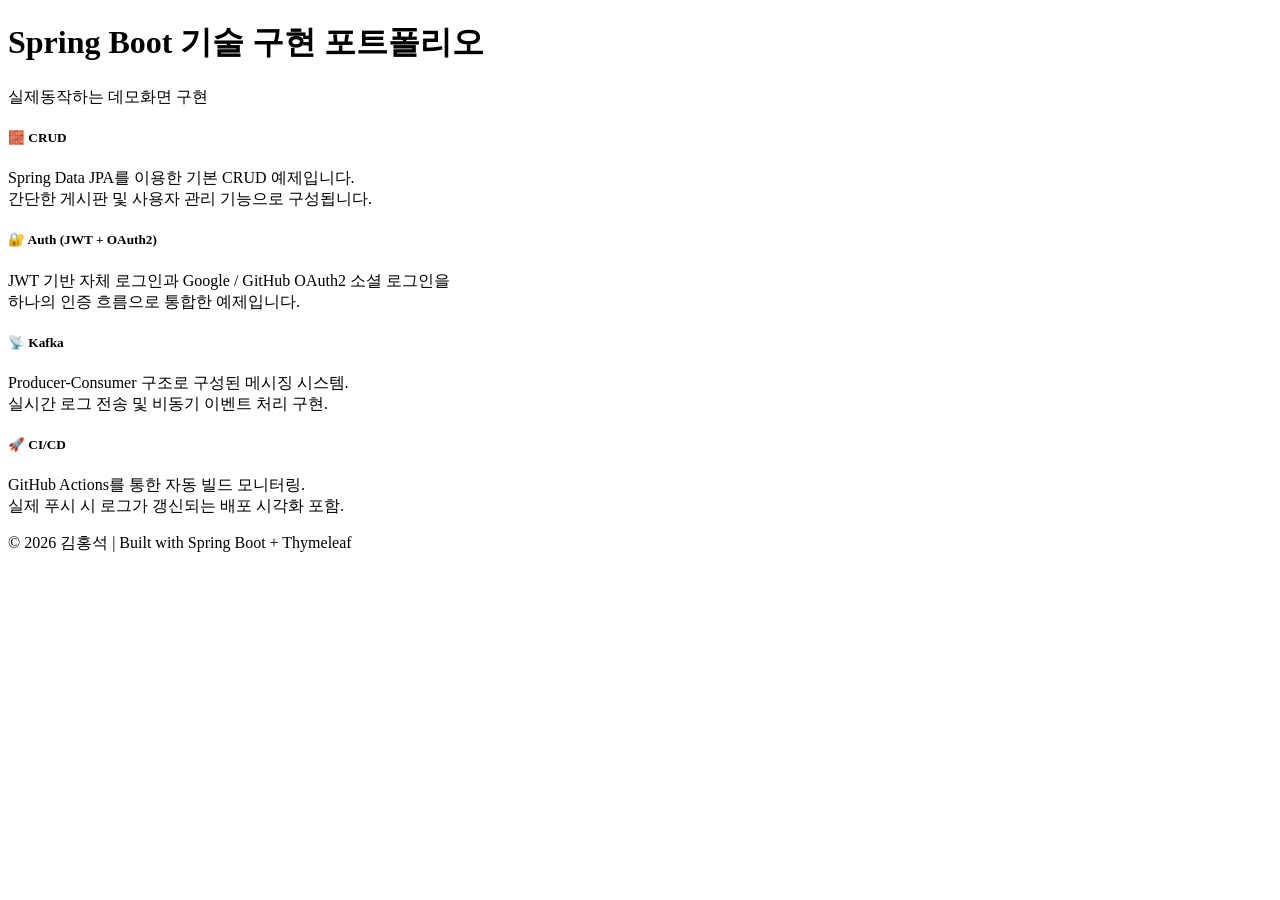
<file: src/main/resources/templates/index.html>
<!DOCTYPE html>
<html xmlns:th="http://www.thymeleaf.org" lang="ko">
<head>
    <meta charset="UTF-8">
    <meta name="viewport" content="width=device-width, initial-scale=1.0">
    <title>Tech Portfolio | Spring Boot Showcase</title>

    <th:block th:replace="~{layout/commonheader :: commonheader}"></th:block>
</head>
<body>
<th:block th:replace="~{layout/sidebar :: sidebar}"></th:block>

<div class="content">
    <div class="hero">
        <h1>Spring Boot 기술 구현 포트폴리오</h1>
        <p>실제동작하는 데모화면 구현</p>
    </div>

    <div class="cards">
        <div class="card-tech">
            <h5>🧱 CRUD</h5>
            <p>Spring Data JPA를 이용한 기본 CRUD 예제입니다.<br>
                간단한 게시판 및 사용자 관리 기능으로 구성됩니다.</p>
        </div>

        <div class="card-tech">
            <h5>🔐 Auth (JWT + OAuth2)</h5>
            <p>JWT 기반 자체 로그인과 Google / GitHub OAuth2 소셜 로그인을<br>
                하나의 인증 흐름으로 통합한 예제입니다.</p>
        </div>

        <div class="card-tech">
            <h5>📡 Kafka</h5>
            <p>Producer-Consumer 구조로 구성된 메시징 시스템.<br>
                실시간 로그 전송 및 비동기 이벤트 처리 구현.</p>
        </div>

        <div class="card-tech">
            <h5>🚀 CI/CD</h5>
            <p>GitHub Actions를 통한 자동 빌드 모니터링.<br>
                실제 푸시 시 로그가 갱신되는 배포 시각화 포함.</p>
        </div>
    </div>

    <div class="footer">
        © 2026 김홍석 | Built with Spring Boot + Thymeleaf
    </div>
</div>
</body>
</html>
</file>
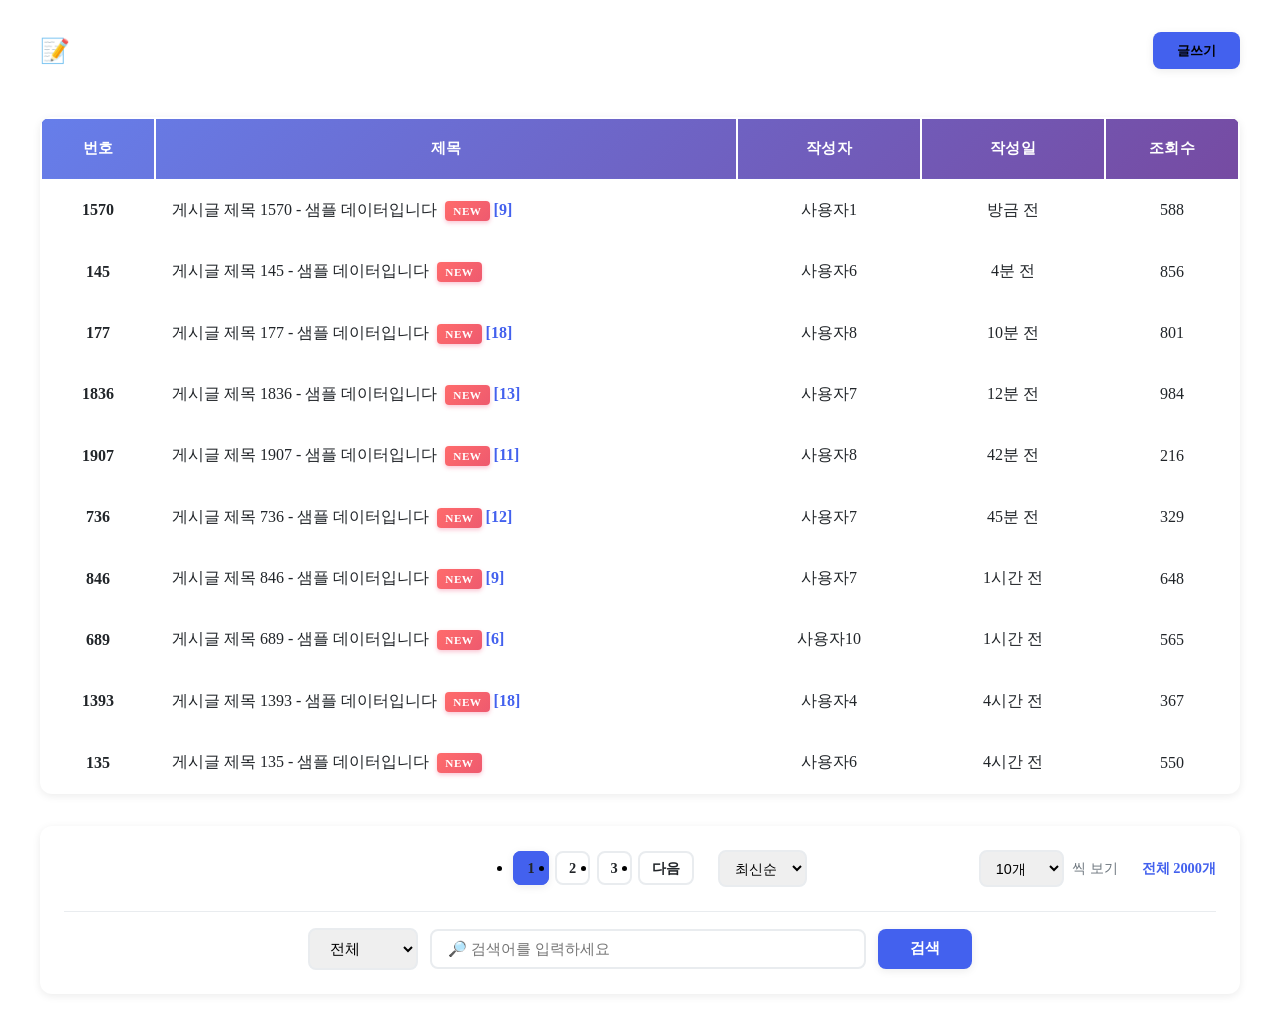
<file: src/main/resources/templates/board/index.html>
<!DOCTYPE html>
<html xmlns:th="http://www.thymeleaf.org" lang="ko">
<head>
    <meta charset="UTF-8">
    <title>게시판</title>
    <th:block th:replace="~{layout/commonheader :: commonheader}"></th:block>
    <style>
        :root {
            --primary-color: #4361ee;
            --primary-hover: #3451d1;
            --secondary-color: #6c757d;
            --success-color: #06d6a0;
            --danger-color: #ef476f;
            --light-bg: #f8f9fa;
            --border-color: #e9ecef;
            --text-primary: #212529;
            --text-secondary: #6c757d;
            --shadow-sm: 0 2px 8px rgba(0, 0, 0, 0.08);
            --shadow-md: 0 4px 16px rgba(0, 0, 0, 0.12);
        }

        .board-container {
            max-width: 1200px;
            margin: 2rem auto;
            padding: 0 1.5rem;
        }

        .board-header {
            display: flex;
            justify-content: space-between;
            align-items: center;
            margin-bottom: 2rem;
            padding-bottom: 1rem;
        }

        .board-header h2 {
            color: white;
            font-weight: 700;
            margin: 0;
            display: flex;
            align-items: center;
            gap: 0.5rem;
        }

        #writeBtn {
            background: var(--primary-color);
            border: none;
            padding: 0.6rem 1.5rem;
            border-radius: 8px;
            font-weight: 600;
            transition: all 0.3s ease;
            box-shadow: var(--shadow-sm);
        }

        #writeBtn:hover {
            background: var(--primary-hover);
            transform: translateY(-2px);
            box-shadow: var(--shadow-md);
        }

        .board-controls {
            display: flex;
            flex-direction: column;
            margin-top: 2rem;
            padding: 1.5rem;
            background: white;
            border-radius: 12px;
            box-shadow: var(--shadow-sm);
            gap: 1.5rem;
        }

        .top-controls {
            display: grid;
            grid-template-columns: 1fr auto 1fr;
            align-items: center;
            gap: 1.5rem;
        }

        .left-group {
            display: flex;
            align-items: center;
            justify-content: center;
            gap: 1.5rem;
            flex-wrap: wrap;
            grid-column: 2;
        }

        .sort-selector {
            display: flex;
            align-items: center;
            gap: 0.5rem;
            color: var(--text-secondary);
            font-size: 0.9rem;
        }

        .sort-selector select {
            border: 2px solid var(--border-color);
            border-radius: 8px;
            padding: 0.45rem 0.7rem;
            font-weight: 500;
            transition: all 0.2s ease;
            font-size: 0.9rem;
        }

        .sort-selector select:focus {
            border-color: var(--primary-color);
            box-shadow: 0 0 0 3px rgba(67, 97, 238, 0.1);
        }

        .right-controls {
            display: flex;
            align-items: center;
            gap: 1.5rem;
            white-space: nowrap;
            justify-self: end;
        }

        .page-size-selector {
            display: flex;
            align-items: center;
            gap: 0.5rem;
            color: var(--text-secondary);
            font-size: 0.9rem;
        }

        .page-size-selector select {
            border: 2px solid var(--border-color);
            border-radius: 8px;
            padding: 0.45rem 0.7rem;
            font-weight: 500;
            transition: all 0.2s ease;
            font-size: 0.9rem;
        }

        .page-size-selector select:focus {
            border-color: var(--primary-color);
            box-shadow: 0 0 0 3px rgba(67, 97, 238, 0.1);
        }

        .total-count {
            color: var(--text-secondary);
            font-size: 0.9rem;
        }

        .total-count span {
            font-weight: 700;
            color: var(--primary-color);
        }

        .board-table {
            width: 100%;
            background: white;
            border-radius: 12px;
            overflow: hidden;
            box-shadow: var(--shadow-sm);
        }

        .board-table table {
            width: 100%;
            margin-bottom: 0;
        }

        .board-table thead {
            background: linear-gradient(135deg, #667eea 0%, #764ba2 100%);
        }

        .board-table th {
            color: white;
            font-weight: 600;
            text-align: center;
            padding: 1.2rem 1rem;
            font-size: 0.95rem;
            letter-spacing: 0.3px;
        }

        .board-table td {
            padding: 1.2rem 1rem;
            text-align: center;
            vertical-align: middle;
            color: var(--text-primary);
        }

        .board-table .title-cell {
            text-align: left;
            font-weight: 500;
            color: var(--text-primary);
        }

        .board-table .title-cell:hover {
            color: var(--primary-color);
        }

        .board-table tbody tr {
            border-bottom: 1px solid var(--border-color);
            cursor: pointer;
            transition: all 0.2s ease;
        }

        .board-table tbody tr:last-child {
            border-bottom: none;
        }

        .board-table tbody tr:hover {
            background: linear-gradient(to right, #f8f9fa 0%, #ffffff 100%);
            transform: scale(1.01);
        }

        .pagination-wrapper {
            display: flex;
            align-items: center;
        }

        .pagination {
            display: flex;
            gap: 0.4rem;
            margin: 0;
            flex-wrap: wrap;
        }

        .bottom-controls {
            display: flex;
            justify-content: center;
            padding-top: 1rem;
            border-top: 1px solid var(--border-color);
        }

        .pagination .page-item .page-link {
            border: 2px solid var(--border-color);
            color: var(--text-primary);
            border-radius: 8px;
            padding: 0.45rem 0.75rem;
            font-weight: 600;
            transition: all 0.3s ease;
            font-size: 0.9rem;
        }

        .pagination .page-item .page-link:hover {
            background: var(--primary-color);
            color: white;
            border-color: var(--primary-color);
            transform: translateY(-2px);
        }

        .pagination .page-item.active .page-link {
            background: var(--primary-color);
            border-color: var(--primary-color);
            box-shadow: var(--shadow-sm);
        }

        .search-box {
            display: flex;
            gap: 0.75rem;
            align-items: center;
            justify-content: center;
        }

        .search-box select,
        .search-box input {
            border: 2px solid var(--border-color);
            border-radius: 8px;
            padding: 0.6rem 1rem;
            font-size: 0.95rem;
            transition: all 0.2s ease;
        }

        .search-box select {
            min-width: 110px;
        }

        .search-box input {
            min-width: 250px;
            width: 400px;
        }

        .search-box select:focus,
        .search-box input:focus {
            border-color: var(--primary-color);
            box-shadow: 0 0 0 3px rgba(67, 97, 238, 0.1);
            outline: none;
        }

        .search-box button {
            background: var(--primary-color);
            border: none;
            border-radius: 8px;
            padding: 0.6rem 2rem;
            color: white;
            font-weight: 600;
            transition: all 0.3s ease;
            box-shadow: var(--shadow-sm);
            white-space: nowrap;
            font-size: 0.95rem;
        }

        .search-box button:hover {
            background: var(--primary-hover);
            transform: translateY(-2px);
            box-shadow: var(--shadow-md);
        }

        .empty-board {
            text-align: center;
            padding: 4rem 2rem;
            color: var(--text-secondary);
        }

        .empty-board p {
            font-size: 1.2rem;
            margin-bottom: 0.5rem;
            font-weight: 600;
        }

        .badge-new {
            background: linear-gradient(135deg, #ff6b6b 0%, #ee5a6f 100%);
            color: white;
            font-size: 0.7rem;
            padding: 0.25rem 0.5rem;
            border-radius: 4px;
            margin-left: 0.5rem;
            font-weight: 700;
            letter-spacing: 0.5px;
            box-shadow: 0 2px 4px rgba(239, 71, 111, 0.3);
        }

        .comment-count {
            color: var(--primary-color);
            font-weight: 600;
        }

        @media (max-width: 1024px) {
            .top-controls {
                grid-template-columns: 1fr;
                gap: 1.5rem;
            }

            .left-group {
                grid-column: 1;
                justify-content: center;
            }

            .right-controls {
                width: 100%;
                justify-self: center;
                justify-content: space-between;
            }

            .search-box {
                width: 100%;
                flex-wrap: wrap;
            }

            .search-box input {
                flex: 1;
                min-width: 200px;
            }
        }

        @media (max-width: 768px) {
            .board-container {
                padding: 0 1rem;
            }

            .board-header {
                flex-direction: column;
                gap: 1rem;
                align-items: flex-start;
            }

            #writeBtn {
                width: 100%;
            }

            .board-table .col-author,
            .board-table .col-date,
            .board-table .col-views {
                display: none;
            }

            .left-group {
                flex-direction: column;
                align-items: stretch;
                gap: 1rem;
            }

            .pagination-wrapper {
                justify-content: center;
            }

            .search-box {
                flex-direction: column;
            }

            .search-box select,
            .search-box input,
            .search-box button {
                width: 100%;
            }

            .right-controls {
                flex-direction: column;
                gap: 1rem;
            }
        }
    </style>
</head>
<body>
<th:block th:replace="~{layout/sidebar :: sidebar}"></th:block>

<div class="content">
    <div class="board-container">
        <!-- 헤더 -->
        <div class="board-header">
            <h2 class="color-white">📝 게시판</h2>
            <button id="writeBtn" class="btn btn-primary">
                글쓰기
            </button>
        </div>

        <!-- 게시글 목록 -->
        <div class="board-table">
            <table class="table table-hover mb-0">
                <thead>
                    <tr>
                        <th style="width: 80px;">번호</th>
                        <th>제목</th>
                        <th class="col-author" style="width: 150px;">작성자</th>
                        <th class="col-date" style="width: 150px;">작성일</th>
                        <th class="col-views" style="width: 100px;">조회수</th>
                    </tr>
                </thead>
                <tbody id="boardList">
                    <!-- 게시글 목록이 여기에 동적으로 추가됩니다 -->
                </tbody>
            </table>
        </div>

        <!-- 하단 컨트롤 -->
        <div class="board-controls">
            <!-- 상단: 페이징 + 정렬 + 페이지 크기 + 전체 개수 -->
            <div class="top-controls">
                <div class="left-group">
                    <!-- 페이징 -->
                    <div class="pagination-wrapper">
                        <nav>
                            <ul id="pagination" class="pagination">
                                <!-- 페이징이 여기에 동적으로 추가됩니다 -->
                            </ul>
                        </nav>
                    </div>

                    <!-- 정렬 -->
                    <div class="sort-selector">
                        <select id="sortType">
                            <option value="latest">최신순</option>
                            <option value="views">조회순</option>
                        </select>
                    </div>
                </div>

                <!-- 우측: 페이지 크기 + 전체 개수 -->
                <div class="right-controls">
                    <div class="page-size-selector">
                        <select id="pageSize">
                            <option value="10">10개</option>
                            <option value="20">20개</option>
                            <option value="50">50개</option>
                            <option value="100">100개</option>
                        </select>
                        <span>씩 보기</span>
                    </div>
                    <div class="total-count">
                        <span>전체 <span id="totalCount">0</span>개</span>
                    </div>
                </div>
            </div>

            <!-- 하단: 검색 -->
            <div class="bottom-controls">
                <div class="search-box">
                    <select id="searchType">
                        <option value="all">전체</option>
                        <option value="title">제목</option>
                        <option value="content">내용</option>
                        <option value="author">작성자</option>
                    </select>
                    <input type="text" id="searchKeyword" placeholder="🔎 검색어를 입력하세요">
                    <button id="searchBtn">검색</button>
                </div>
            </div>
        </div>
    </div>
</div>

<script>
    let currentPage = 1;
    let totalPages = 1;
    let pageSize = 10;
    let sortType = 'latest';
    let searchType = 'all';
    let searchKeyword = '';

    // 페이지 로드 시 실행
    document.addEventListener('DOMContentLoaded', () => {
        setupEventListeners();
        // URL 파라미터에서 초기 상태 복원
        restoreStateFromUrl();
        loadBoardList(false); // 초기 로드는 히스토리에 추가하지 않음

        // 브라우저 뒤로가기/앞으로가기 처리
        window.addEventListener('popstate', (event) => {
            restoreStateFromUrl();
            loadBoardList(false); // popstate는 이미 히스토리 이동이므로 추가 안 함
        });
    });

    // URL 파라미터에서 상태 복원
    function restoreStateFromUrl() {
        const params = new URLSearchParams(window.location.search);
        currentPage = parseInt(params.get('page')) || 1;
        pageSize = parseInt(params.get('size')) || 10;
        sortType = params.get('sort') || 'latest';
        searchType = params.get('searchType') || 'all';
        searchKeyword = params.get('keyword') || '';

        // 폼에 값 복원
        document.getElementById('pageSize').value = pageSize;
        document.getElementById('sortType').value = sortType;
        document.getElementById('searchType').value = searchType;
        document.getElementById('searchKeyword').value = searchKeyword;
    }

    // URL 업데이트 (브라우저 히스토리에 기록)
    function updateUrl(addToHistory = false) {
        const params = new URLSearchParams();

        if (currentPage > 1) {
            params.set('page', currentPage);
        }

        if (pageSize !== 10) {
            params.set('size', pageSize);
        }

        if (sortType !== 'latest') {
            params.set('sort', sortType);
        }

        if (searchType !== 'all') {
            params.set('searchType', searchType);
        }

        if (searchKeyword) {
            params.set('keyword', searchKeyword);
        }

        const newUrl = params.toString()
            ? `${window.location.pathname}?${params.toString()}`
            : window.location.pathname;

        const state = { page: currentPage, pageSize, sortType, searchType, searchKeyword };

        if (addToHistory) {
            // 새 항목을 히스토리에 추가 (뒤로가기 가능)
            window.history.pushState(state, '', newUrl);
        } else {
            // 현재 항목만 업데이트 (뒤로가기 시 이전 상태로)
            window.history.replaceState(state, '', newUrl);
        }
    }

    // 게시글 목록 로드
    async function loadBoardList(addToHistory = false) {
        try {
            // URL 업데이트
            updateUrl(addToHistory);

            // TODO: 실제 API 엔드포인트로 변경
            const params = new URLSearchParams({
                page: currentPage,
                size: pageSize,
                sort: sortType,
                searchType: searchType,
                keyword: searchKeyword
            });

            // const response = await fetch(`/api/board?${params}`);
            // const data = await response.json();

            // 임시 데이터 (백엔드 구현 전)
            const data = generateMockData(currentPage, pageSize, sortType);

            renderBoardList(data.content);
            renderPagination(data.totalPages, data.currentPage);

            // 전체 게시글 수 표시
            document.getElementById('totalCount').textContent = data.totalElements;
        } catch (error) {
            console.error('게시글 목록 로드 실패:', error);
            showEmptyBoard();
        }
    }

    // 게시글 목록 렌더링
    function renderBoardList(posts) {
        const boardList = document.getElementById('boardList');

        if (!posts || posts.length === 0) {
            showEmptyBoard();
            return;
        }

        boardList.innerHTML = posts.map(post => {
            const isNew = isNewPost(post.createdAt);
            const newBadge = isNew ? '<span class="badge-new">NEW</span>' : '';

            return `
                <tr onclick="goToDetail(${post.id})">
                    <td><strong>${post.id}</strong></td>
                    <td class="title-cell">
                        ${post.title}${newBadge}
                        ${post.commentCount > 0 ? `<span class="comment-count ms-2">[${post.commentCount}]</span>` : ''}
                    </td>
                    <td class="col-author">${post.author}</td>
                    <td class="col-date">${formatDate(post.createdAt)}</td>
                    <td class="col-views">${post.views.toLocaleString()}</td>
                </tr>
            `;
        }).join('');
    }

    // 빈 게시판 표시
    function showEmptyBoard() {
        const boardList = document.getElementById('boardList');
        boardList.innerHTML = `
            <tr>
                <td colspan="5" class="empty-board">
                    <p>📭 게시글이 없습니다</p>
                    <small>첫 번째 게시글을 작성해보세요!</small>
                </td>
            </tr>
        `;
        document.getElementById('pagination').innerHTML = '';
        document.getElementById('totalCount').textContent = '0';
    }

    // 페이징 렌더링
    function renderPagination(total, current) {
        totalPages = total;
        currentPage = current;

        const pagination = document.getElementById('pagination');
        if (total <= 1) {
            pagination.innerHTML = '';
            return;
        }

        let html = '';

        // 이전 버튼
        if (current > 1) {
            html += `<li class="page-item"><a class="page-link" onclick="changePage(${current - 1})">이전</a></li>`;
        }

        // 페이지 번호
        const startPage = Math.max(1, current - 2);
        const endPage = Math.min(total, current + 2);

        for (let i = startPage; i <= endPage; i++) {
            const active = i === current ? 'active' : '';
            html += `<li class="page-item ${active}"><a class="page-link" onclick="changePage(${i})">${i}</a></li>`;
        }

        // 다음 버튼
        if (current < total) {
            html += `<li class="page-item"><a class="page-link" onclick="changePage(${current + 1})">다음</a></li>`;
        }

        pagination.innerHTML = html;
    }

    // 페이지 변경
    function changePage(page) {
        currentPage = page;
        loadBoardList(true); // 히스토리에 추가
        window.scrollTo({ top: 0, behavior: 'smooth' });
    }

    // 이벤트 리스너 설정
    function setupEventListeners() {
        // 페이지 크기 변경
        document.getElementById('pageSize').addEventListener('change', (e) => {
            pageSize = parseInt(e.target.value);
            currentPage = 1; // 페이지 크기 변경 시 첫 페이지로
            loadBoardList(true); // 히스토리에 추가
        });

        // 정렬 변경
        document.getElementById('sortType').addEventListener('change', (e) => {
            sortType = e.target.value;
            currentPage = 1; // 정렬 변경 시 첫 페이지로
            loadBoardList(true); // 히스토리에 추가
        });

        // 검색
        document.getElementById('searchBtn').addEventListener('click', () => {
            searchType = document.getElementById('searchType').value;
            searchKeyword = document.getElementById('searchKeyword').value;
            currentPage = 1;
            loadBoardList(true); // 히스토리에 추가
        });

        // Enter 키로 검색
        document.getElementById('searchKeyword').addEventListener('keypress', (e) => {
            if (e.key === 'Enter') {
                document.getElementById('searchBtn').click();
            }
        });

        // 글쓰기
        document.getElementById('writeBtn').addEventListener('click', () => {//글쓰기 페이지로 이동
                window.location.href = '/board/write';
        });
    }

    // 상세 페이지로 이동
    function goToDetail(postId) {
        window.location.href = `/board/${postId}`;
    }

    // 날짜 포맷
    function formatDate(dateString) {
        const date = new Date(dateString);
        const now = new Date();
        const diffMs = now - date;
        const diffMins = Math.floor(diffMs / 60000);
        const diffHours = Math.floor(diffMs / 3600000);
        const diffDays = Math.floor(diffMs / 86400000);

        if (diffMins < 1) return '방금 전';
        if (diffMins < 60) return `${diffMins}분 전`;
        if (diffHours < 24) return `${diffHours}시간 전`;

        // 1일 이후부터는 yyyy.mm.dd 형식
        const year = date.getFullYear();
        const month = String(date.getMonth() + 1).padStart(2, '0');
        const day = String(date.getDate()).padStart(2, '0');
        return `${year}.${month}.${day}`;
    }

    // 새 게시글 여부 (6시간 이내)
    function isNewPost(dateString) {
        const date = new Date(dateString);
        const now = new Date();
        const diffHours = (now - date) / 3600000;
        return diffHours < 6;
    }

    // 임시 Mock 데이터 생성 (백엔드 구현 전)
    function generateMockData(page, size, sort = 'latest') {
        // 전체 데이터 생성
        const allPosts = [];
        const totalPosts = 2000; // 총 게시글 수

        for (let i = 0; i < totalPosts; i++) {
            const postId = totalPosts - i;
            const now = new Date();
            const createdAt = new Date(now - Math.random() * 30 * 24 * 60 * 60 * 1000); // 최근 30일 내

            allPosts.push({
                id: postId,
                title: `게시글 제목 ${postId} - 샘플 데이터입니다`,
                author: `사용자${postId % 10 + 1}`,
                createdAt: createdAt.toISOString(),
                views: Math.floor(Math.random() * 1000),
                commentCount: Math.floor(Math.random() * 20)
            });
        }

        // 정렬
        if (sort === 'views') {
            // 조회순 (내림차순)
            allPosts.sort((a, b) => b.views - a.views);
        } else {
            // 최신순 (기본값)
            allPosts.sort((a, b) => new Date(b.createdAt) - new Date(a.createdAt));
        }

        // 페이징
        const start = (page - 1) * size;
        const end = Math.min(start + size, totalPosts);
        const posts = allPosts.slice(start, end);

        return {
            content: posts,
            currentPage: page,
            totalPages: Math.ceil(totalPosts / size),
            totalElements: totalPosts
        };
    }
</script>
</body>
</html>
</file>
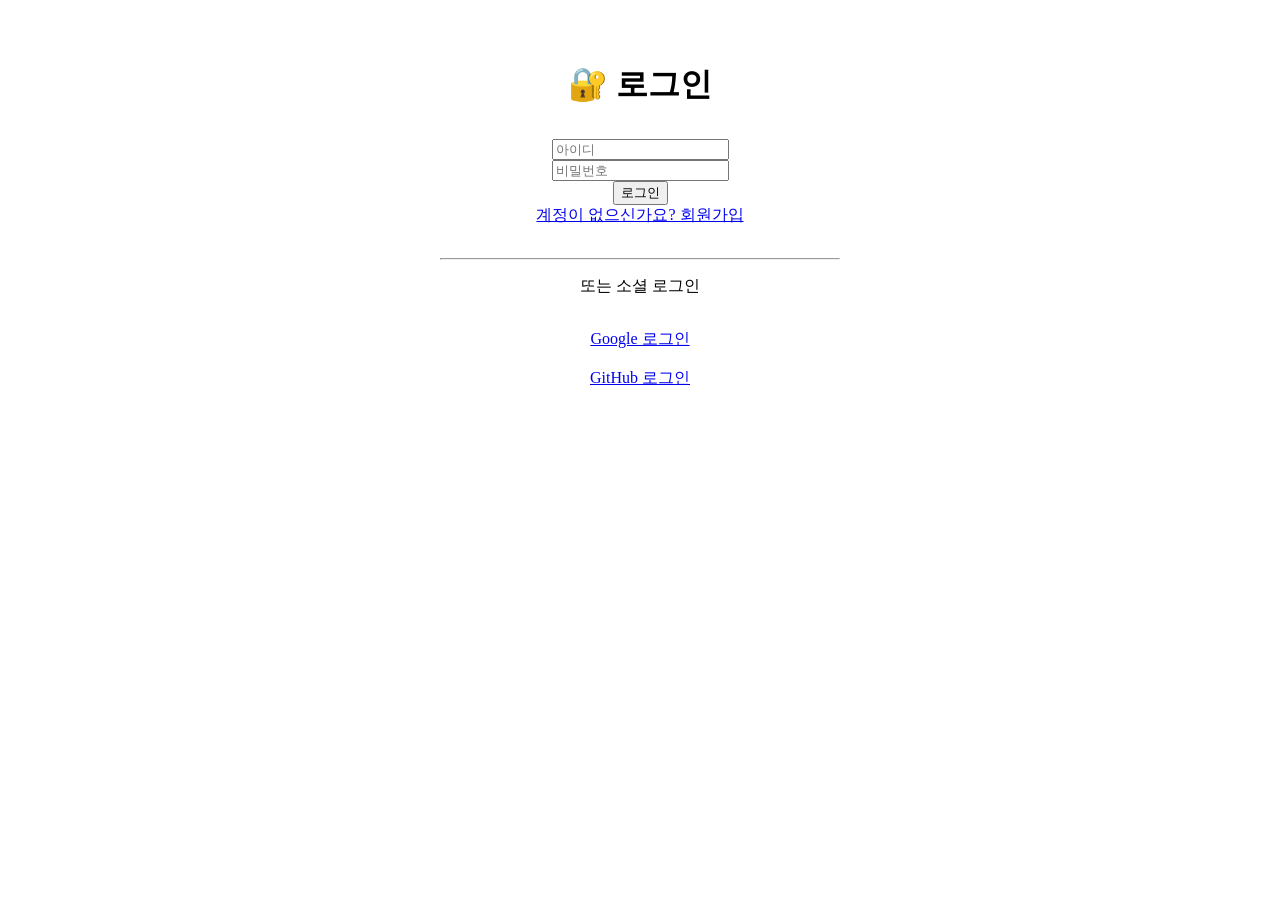
<file: src/main/resources/templates/auth/login.html>
<!DOCTYPE html>
<html xmlns:th="http://www.thymeleaf.org" lang="ko">
<head>
    <meta charset="UTF-8">
    <title>로그인</title>

    <th:block th:replace="~{layout/commonheader :: commonheader}"></th:block>
    <style></style>
</head>
<body>
<th:block th:replace="~{layout/sidebar :: sidebar}"></th:block>
<div class="content" style="text-align: center; margin-top: 5%;">
    <h1>🔐 로그인</h1>

    <div id="errorMessage" class="alert alert-danger" style="max-width: 500px; margin: 1rem auto; display: none;"></div>

    <!-- 아이디/비밀번호 로그인 폼 -->
    <div style="max-width: 400px; margin: 2rem auto;">
        <form id="loginForm">
            <div class="mb-3">
                <input type="text" class="form-control" id="providerId" placeholder="아이디" required>
            </div>
            <div class="mb-3">
                <input type="password" class="form-control" id="password" placeholder="비밀번호" required>
            </div>
            <button type="submit" class="btn btn-primary w-100">로그인</button>
        </form>
        <div class="mt-3">
            <a href="/auth/register">계정이 없으신가요? 회원가입</a>
        </div>
    </div>

    <!-- 구분선 -->
    <div style="max-width: 400px; margin: 2rem auto;">
        <hr>
        <p class="text-muted">또는 소셜 로그인</p>
    </div>

    <!-- OAuth2 로그인 -->
    <div>
        <a class="btn btn-outline-light mt-2" href="/oauth2/authorization/google">Google 로그인</a>
        <br><br>
        <a class="btn btn-outline-light" href="/oauth2/authorization/github">GitHub 로그인</a>
    </div>
</div>
<script>
    // 아이디/비밀번호 로그인
    document.getElementById('loginForm').addEventListener('submit', async (e) => {
        e.preventDefault();

        const providerId = document.getElementById('providerId').value;
        const password = document.getElementById('password').value;
        const errorDiv = document.getElementById('errorMessage');

        errorDiv.style.display = 'none';

        try {
            const response = await fetch('/api/auth/login', {
                method: 'POST',
                headers: { 'Content-Type': 'application/json' },
                body: JSON.stringify({ providerId, password })
            });

            const data = await response.json();

            if (response.ok) {
                // 로그인 성공 - 내정보로 리다이렉트
                window.location.href = '/user/info';
            } else {
                // 로그인 실패 - 에러 메시지 표시
                errorDiv.textContent = data.message || '로그인에 실패했습니다';
                errorDiv.style.display = 'block';
            }
        } catch (error) {
            errorDiv.textContent = '서버 오류가 발생했습니다';
            errorDiv.style.display = 'block';
        }
    });

    // URL 파라미터에서 에러 메시지 확인 (OAuth2 실패 시)
    const urlParams = new URLSearchParams(window.location.search);
    const error = urlParams.get('error');
    const message = urlParams.get('message');

    if (error && message) {
        const errorDiv = document.getElementById('errorMessage');
        errorDiv.textContent = decodeURIComponent(message);
        errorDiv.style.display = 'block';
    }
</script>
</body>
</html>
</file>
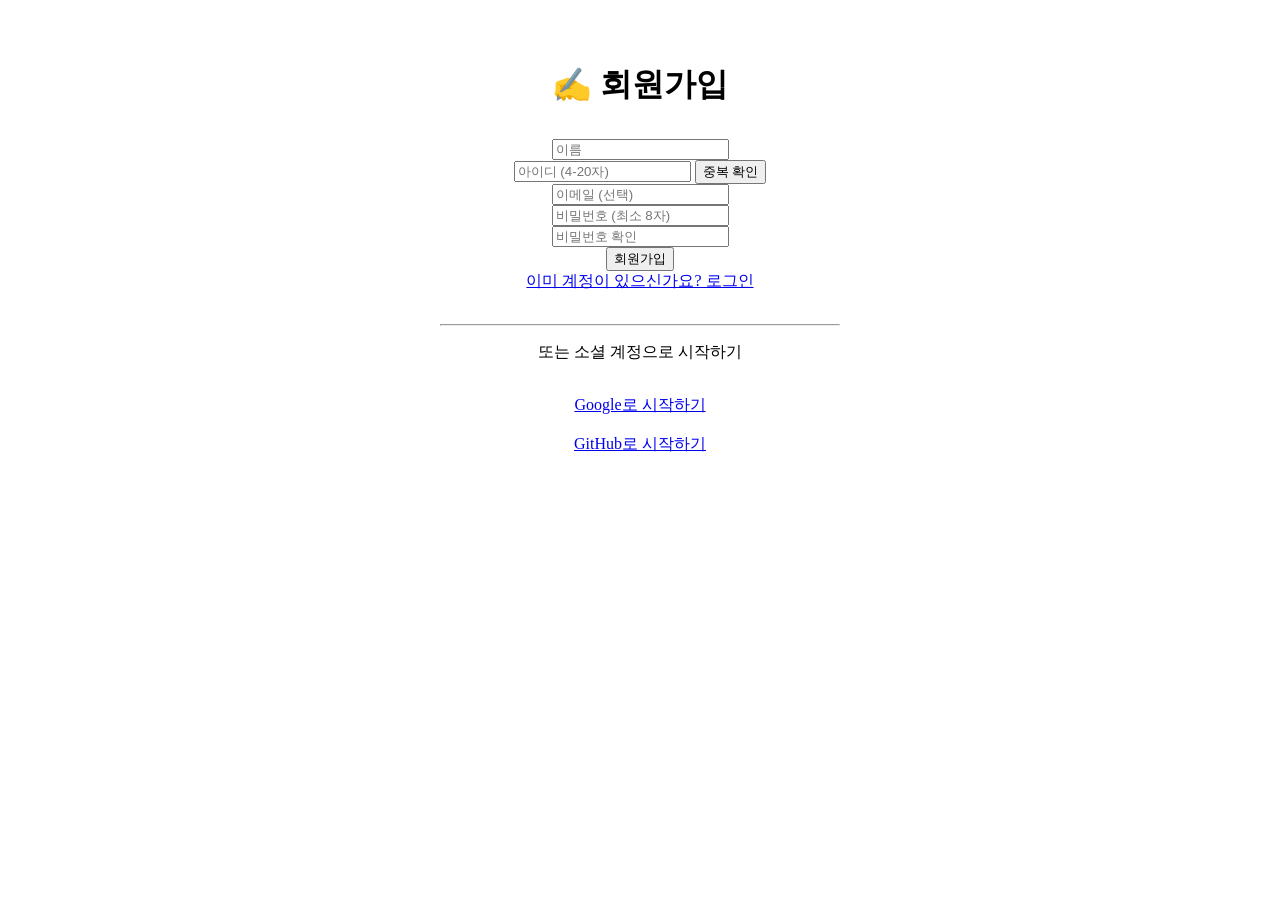
<file: src/main/resources/templates/auth/register.html>
<!DOCTYPE html>
<html xmlns:th="http://www.thymeleaf.org" lang="ko">
<head>
    <meta charset="UTF-8">
    <title>회원가입</title>
    <th:block th:replace="~{layout/commonheader :: commonheader}"></th:block>
</head>
<body>
<th:block th:replace="~{layout/sidebar :: sidebar}"></th:block>
<div class="content" style="text-align: center; margin-top: 5%;">
    <h1>✍️ 회원가입</h1>

    <div id="errorMessage" class="alert alert-danger" style="max-width: 500px; margin: 1rem auto; display: none;"></div>
    <div id="successMessage" class="alert alert-success" style="max-width: 500px; margin: 1rem auto; display: none;"></div>

    <div style="max-width: 400px; margin: 2rem auto;">
        <form id="registerForm">
            <div class="mb-3">
                <input type="text" class="form-control" id="name" placeholder="이름" required>
            </div>
            <div class="mb-3">
                <div class="input-group">
                    <input type="text" class="form-control" id="providerId" placeholder="아이디 (4-20자)" required minlength="4" maxlength="20">
                    <button type="button" class="btn btn-outline-secondary" id="checkProviderIdBtn">중복 확인</button>
                </div>
                <small id="providerIdCheck" class="form-text"></small>
            </div>
            <div class="mb-3">
                <input type="email" class="form-control" id="email" placeholder="이메일 (선택)">
            </div>
            <div class="mb-3">
                <input type="password" class="form-control" id="password" placeholder="비밀번호 (최소 8자)" required minlength="8">
            </div>
            <div class="mb-3">
                <input type="password" class="form-control" id="passwordConfirm" placeholder="비밀번호 확인" required>
            </div>
            <button type="submit" class="btn btn-primary w-100">회원가입</button>
        </form>
        <div class="mt-3">
            <a href="/auth/login">이미 계정이 있으신가요? 로그인</a>
        </div>
    </div>

    <div style="max-width: 400px; margin: 2rem auto;">
        <hr>
        <p class="text-muted">또는 소셜 계정으로 시작하기</p>
    </div>

    <div>
        <a class="btn btn-outline-light mt-2" href="/oauth2/authorization/google">Google로 시작하기</a>
        <br><br>
        <a class="btn btn-outline-light" href="/oauth2/authorization/github">GitHub로 시작하기</a>
    </div>
</div>
<script>
    const providerIdInput = document.getElementById('providerId');
    const providerIdCheck = document.getElementById('providerIdCheck');
    const checkProviderIdBtn = document.getElementById('checkProviderIdBtn');
    let providerIdChecked = false;

    // 아이디 입력 시 중복 확인 상태 초기화
    providerIdInput.addEventListener('input', () => {
        providerIdChecked = false;
        providerIdCheck.textContent = '';
    });

    // 아이디 중복 확인 버튼
    checkProviderIdBtn.addEventListener('click', async () => {
        const providerId = providerIdInput.value.trim();
        providerIdCheck.textContent = '';

        // 아이디 형식 검증 (4-20자, 영문/숫자)
        const providerIdPattern = /^[a-zA-Z0-9]{4,20}$/;
        if (!providerId || !providerIdPattern.test(providerId)) {
            providerIdCheck.textContent = '아이디는 4-20자의 영문/숫자만 가능합니다';
            providerIdCheck.style.color = 'red';
            providerIdChecked = false;
            return;
        }

        try {
            const response = await fetch(`/api/auth/check-providerId?providerId=${encodeURIComponent(providerId)}`);
            const data = await response.json();

            if (data.message.includes('사용 가능')) {
                providerIdCheck.textContent = '✓ ' + data.message;
                providerIdCheck.style.color = 'green';
                providerIdChecked = true;
            } else {
                providerIdCheck.textContent = '✗ ' + data.message;
                providerIdCheck.style.color = 'red';
                providerIdChecked = false;
            }
        } catch (error) {
            providerIdCheck.textContent = '서버 오류가 발생했습니다';
            providerIdCheck.style.color = 'red';
            providerIdChecked = false;
        }
    });

    // 회원가입 폼 제출
    document.getElementById('registerForm').addEventListener('submit', async (e) => {
        e.preventDefault();

        const name = document.getElementById('name').value;
        const providerId = providerIdInput.value.trim();
        const email = document.getElementById('email').value.trim() || null;
        const password = document.getElementById('password').value;
        const passwordConfirm = document.getElementById('passwordConfirm').value;
        const errorDiv = document.getElementById('errorMessage');
        const successDiv = document.getElementById('successMessage');

        errorDiv.style.display = 'none';
        successDiv.style.display = 'none';

        // 아이디 중복 확인 체크
        if (!providerIdChecked) {
            errorDiv.textContent = '아이디 중복 확인을 해주세요';
            errorDiv.style.display = 'block';
            return;
        }

        // 비밀번호 확인
        if (password !== passwordConfirm) {
            errorDiv.textContent = '비밀번호가 일치하지 않습니다';
            errorDiv.style.display = 'block';
            return;
        }

        try {
            const response = await fetch('/api/auth/register', {
                method: 'POST',
                headers: { 'Content-Type': 'application/json' },
                body: JSON.stringify({ name, providerId, email, password })
            });

            const data = await response.json();

            if (response.ok) {
                successDiv.textContent = data.message || '회원가입이 완료되었습니다';
                successDiv.style.display = 'block';
                setTimeout(() => window.location.href = '/auth/login', 2000);
            } else {
                errorDiv.textContent = data.message || '회원가입에 실패했습니다';
                errorDiv.style.display = 'block';
            }
        } catch (error) {
            errorDiv.textContent = '서버 오류가 발생했습니다';
            errorDiv.style.display = 'block';
        }
    });
</script>
</body>
</html>
</file>
